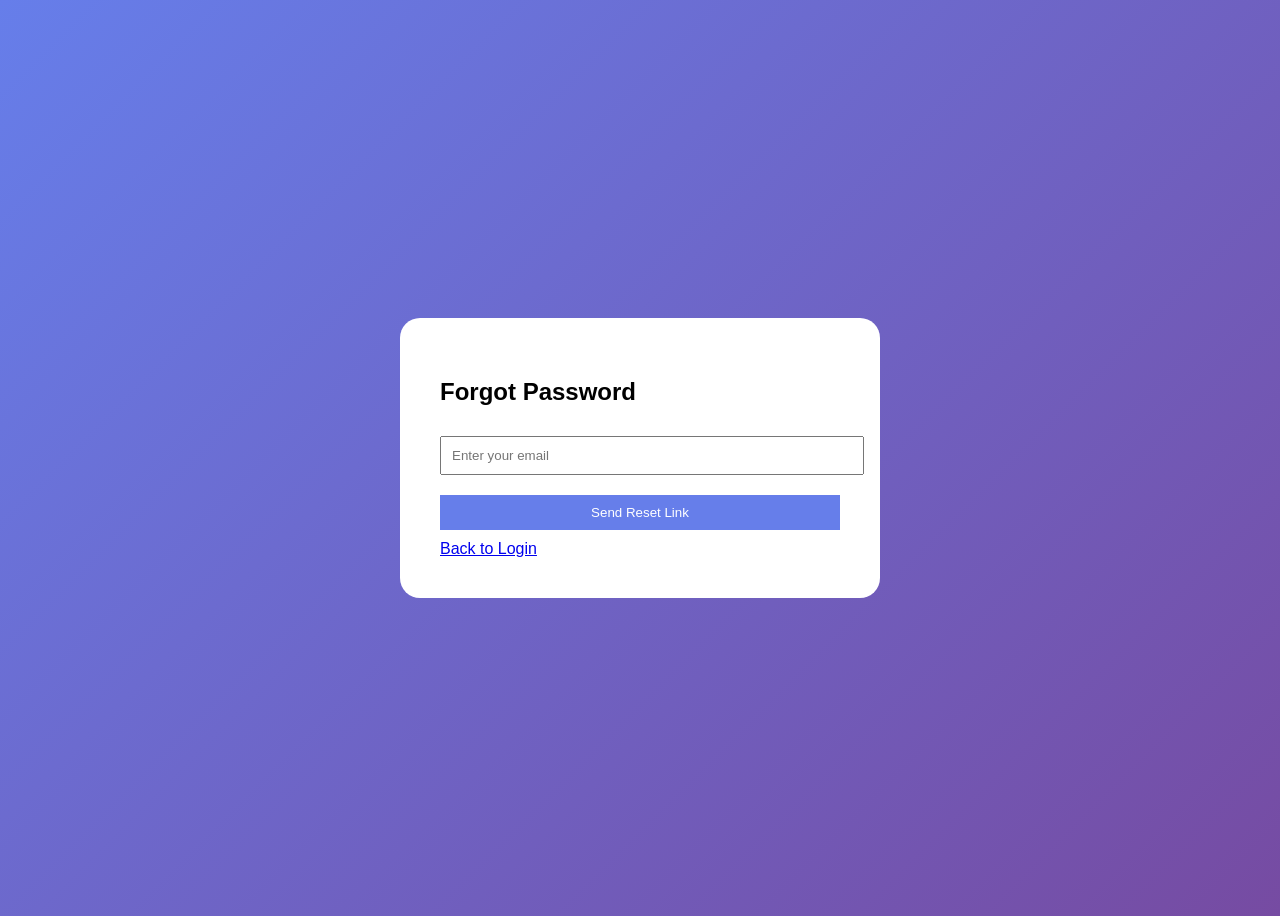
<file: templates/pages/forgot-password.html>
<!DOCTYPE html>
<html lang="en">
<head>
    <meta charset="UTF-8">
    <title>Forgot Password</title>
    <style>
        body {
            font-family: Arial, sans-serif;
            background: linear-gradient(135deg, #667eea 0%, #764ba2 100%);
            min-height: 100vh;
            display: flex;
            justify-content: center;
            align-items: center;
        }
        .container {
            background: white;
            padding: 40px;
            border-radius: 20px;
            width: 400px;
        }
        input, button {
            width: 100%;
            padding: 10px;
            margin: 10px 0;
        }
        button {
            background: #667eea;
            color: white;
            border: none;
            cursor: pointer;
        }
    </style>
</head>
<body>
    <div class="container">
        <h2>Forgot Password</h2>
        <form method="POST">
            <input type="email" name="email" placeholder="Enter your email" required>
            <button type="submit">Send Reset Link</button>
        </form>
        <a href="{{ url_for('login') }}">Back to Login</a>
    </div>
</body>
</html>
</file>
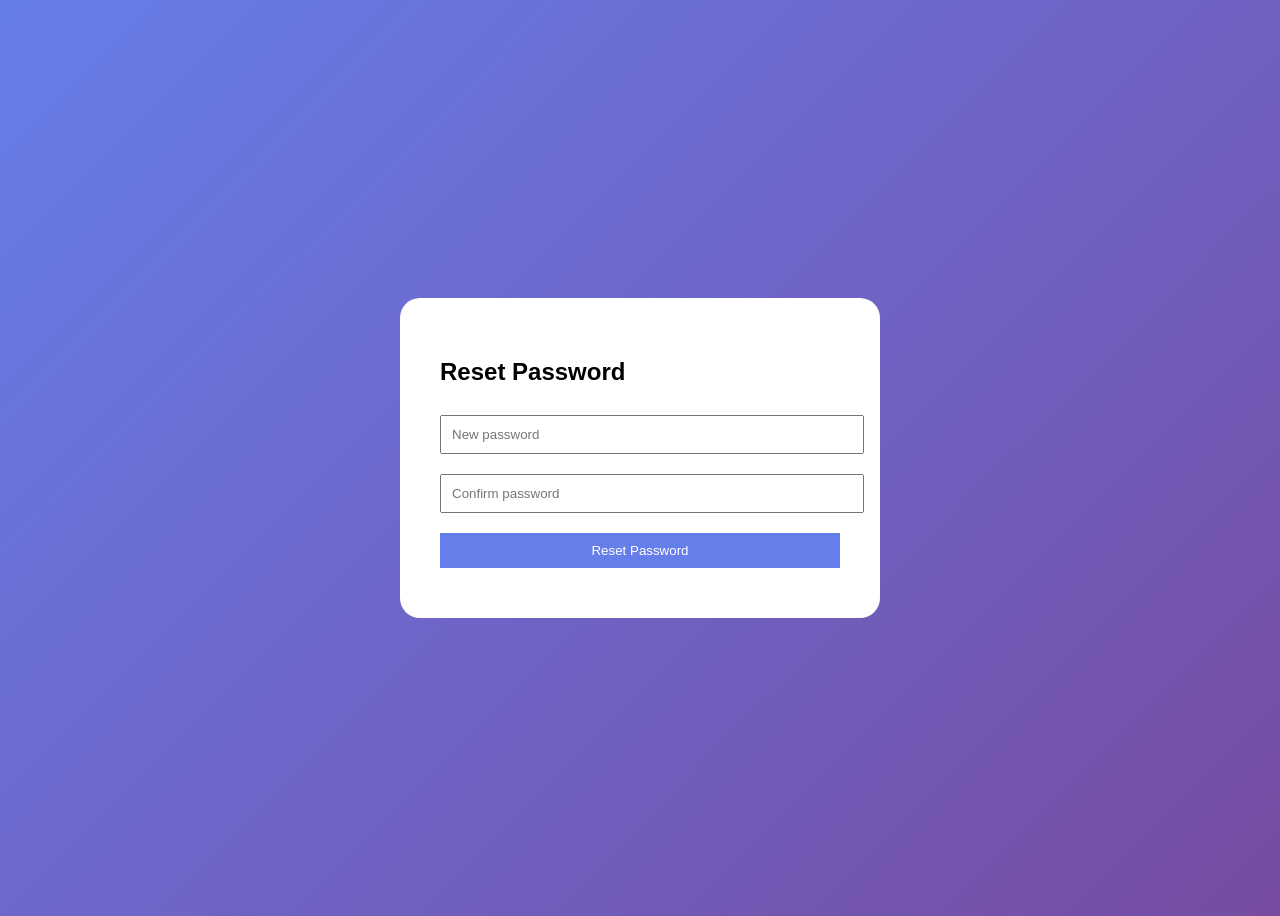
<file: templates/pages/reset-password.html>
<!DOCTYPE html>
<html lang="en">
<head>
    <meta charset="UTF-8">
    <title>Reset Password</title>
    <style>
        body {
            font-family: Arial, sans-serif;
            background: linear-gradient(135deg, #667eea 0%, #764ba2 100%);
            min-height: 100vh;
            display: flex;
            justify-content: center;
            align-items: center;
        }
        .container {
            background: white;
            padding: 40px;
            border-radius: 20px;
            width: 400px;
        }
        input, button {
            width: 100%;
            padding: 10px;
            margin: 10px 0;
        }
        button {
            background: #667eea;
            color: white;
            border: none;
            cursor: pointer;
        }
    </style>
</head>
<body>
    <div class="container">
        <h2>Reset Password</h2>
        <form method="POST">
            <input type="password" name="new_password" placeholder="New password" required>
            <input type="password" name="confirm_password" placeholder="Confirm password" required>
            <button type="submit">Reset Password</button>
        </form>
    </div>
</body>
</html>
</file>
